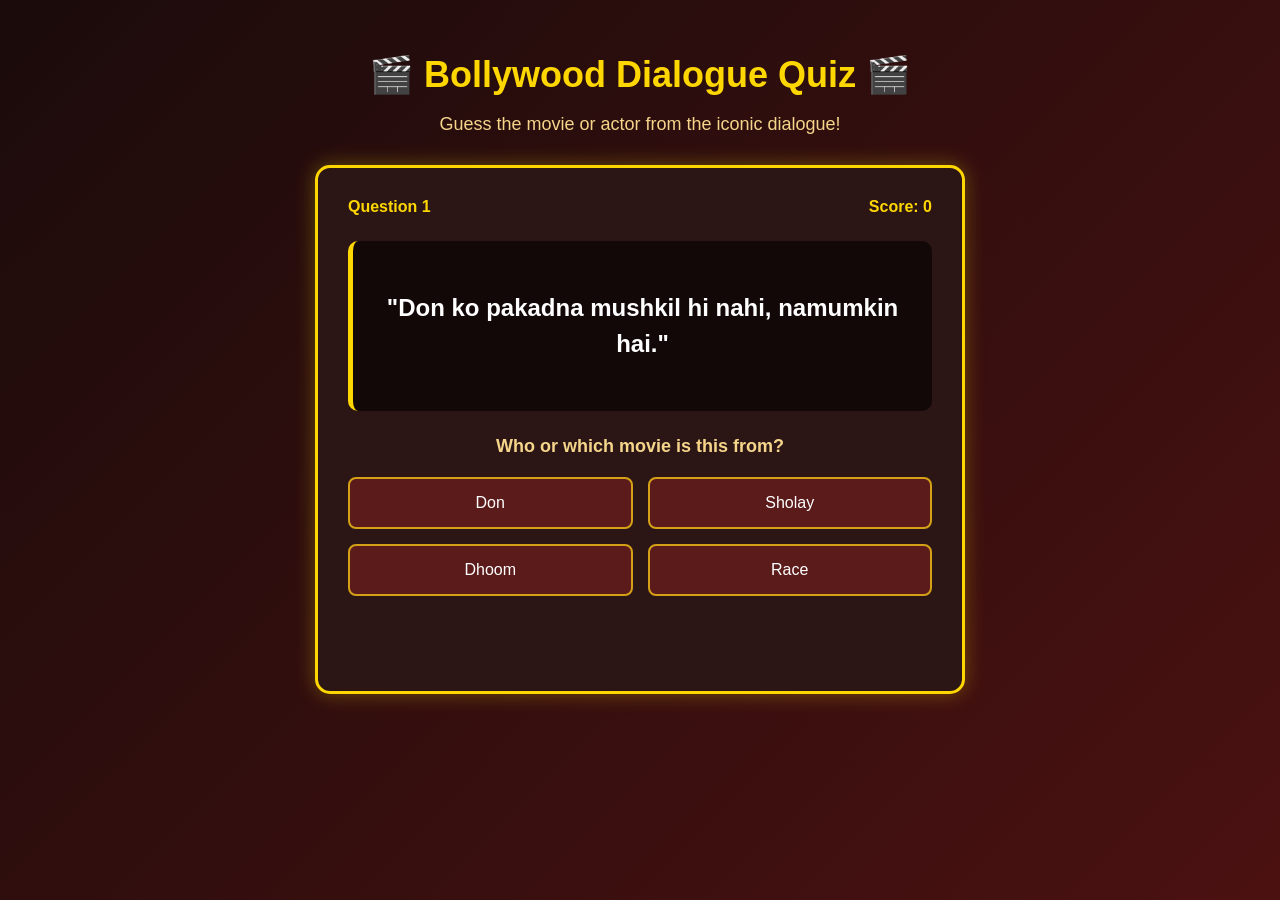
<file: index.html>
<!DOCTYPE html>
<html lang="en">
<head>
    <meta charset="UTF-8">
    <meta name="viewport" content="width=device-width, initial-scale=1.0">

    <title>Bollywood Dialogue Quiz</title>

    <link rel="stylesheet" href="style.css">
</head>

<body>

    <div class="container">

        <h1>🎬 Bollywood Dialogue Quiz 🎬</h1>

        <p class="subtitle">
            Guess the movie or actor from the iconic dialogue!
        </p>

        <div class="quiz-box">

            <div class="top">
                <span id="question-number">Question 1</span>
                <span id="score">Score: 0</span>
            </div>

            <div class="dialogue-box">
                <p id="dialogue">
                    Loading dialogue...
                </p>
            </div>

            <h2>Who or which movie is this from?</h2>

            <div id="options" class="options"></div>

            <p id="result"></p>

            <button id="next-btn" onclick="nextQuestion()">
                Next Question →
            </button>

        </div>

        <div id="final-score" class="final-score"></div>

    </div>

    <script src="script.js"></script>

</body>
</html>
</file>
<file: style.css>
* {
    box-sizing: border-box;
}

body {
    margin: 0;
    font-family: Arial, sans-serif;
    background: #1b0b0b;
    color: white;
    text-align: center;
}

.container {
    min-height: 100vh;
    padding: 30px 15px;
    background: linear-gradient(135deg, #1b0b0b, #4b1111);
}

h1 {
    color: #ffd700;
    font-size: 36px;
    margin-bottom: 10px;
}

.subtitle {
    font-size: 18px;
    color: #f5d58a;
}

.quiz-box {
    max-width: 650px;
    margin: 30px auto;
    padding: 30px;
    background-color: #2b1515;
    border: 3px solid #ffd700;
    border-radius: 15px;
    box-shadow: 0 0 20px rgba(255, 215, 0, 0.3);
}

.top {
    display: flex;
    justify-content: space-between;
    color: #ffd700;
    font-weight: bold;
    margin-bottom: 25px;
}

.dialogue-box {
    background-color: #120808;
    border-left: 5px solid #ffd700;
    padding: 25px;
    margin-bottom: 25px;
    border-radius: 10px;
}

#dialogue {
    font-size: 24px;
    font-weight: bold;
    line-height: 1.5;
}

h2 {
    font-size: 18px;
    color: #f5d58a;
}

.options {
    display: grid;
    grid-template-columns: 1fr 1fr;
    gap: 15px;
    margin-top: 20px;
}

.option {
    padding: 15px;
    background-color: #5c1b1b;
    color: white;
    border: 2px solid #d4a017;
    border-radius: 8px;
    cursor: pointer;
    font-size: 16px;
    transition: 0.3s;
}

.option:hover {
    background-color: #8b2929;
    transform: scale(1.03);
}

.correct {
    background-color: #16803c !important;
}

.wrong {
    background-color: #b22222 !important;
}

#result {
    font-size: 18px;
    font-weight: bold;
    min-height: 25px;
    margin: 20px;
}

#next-btn {
    padding: 12px 25px;
    background-color: #ffd700;
    color: #1b0b0b;
    border: none;
    border-radius: 8px;
    font-size: 16px;
    font-weight: bold;
    cursor: pointer;
}

#next-btn:hover {
    background-color: #fff0a3;
}

.final-score {
    font-size: 28px;
    color: #ffd700;
    font-weight: bold;
}

@media (max-width: 600px) {

    h1 {
        font-size: 28px;
    }

    .options {
        grid-template-columns: 1fr;
    }

    #dialogue {
        font-size: 20px;
    }

    .quiz-box {
        padding: 20px;
    }
}
</file>
<file: bollywood.css>
* {
    box-sizing: border-box;
}

body {
    margin: 0;
    font-family: Arial, sans-serif;
    background: #1b0b0b;
    color: white;
    text-align: center;
}

.container {
    min-height: 100vh;
    padding: 30px 15px;
    background: linear-gradient(135deg, #1b0b0b, #4b1111);
}

h1 {
    color: #ffd700;
    font-size: 36px;
    margin-bottom: 10px;
}

.subtitle {
    font-size: 18px;
    color: #f5d58a;
}

.quiz-box {
    max-width: 650px;
    margin: 30px auto;
    padding: 30px;
    background-color: #2b1515;
    border: 3px solid #ffd700;
    border-radius: 15px;
    box-shadow: 0 0 20px rgba(255, 215, 0, 0.3);
}

.top {
    display: flex;
    justify-content: space-between;
    color: #ffd700;
    font-weight: bold;
    margin-bottom: 25px;
}

.dialogue-box {
    background-color: #120808;
    border-left: 5px solid #ffd700;
    padding: 25px;
    margin-bottom: 25px;
    border-radius: 10px;
}

#dialogue {
    font-size: 24px;
    font-weight: bold;
    line-height: 1.5;
}

h2 {
    font-size: 18px;
    color: #f5d58a;
}

.options {
    display: grid;
    grid-template-columns: 1fr 1fr;
    gap: 15px;
    margin-top: 20px;
}

.option {
    padding: 15px;
    background-color: #5c1b1b;
    color: white;
    border: 2px solid #d4a017;
    border-radius: 8px;
    cursor: pointer;
    font-size: 16px;
    transition: 0.3s;
}

.option:hover {
    background-color: #8b2929;
    transform: scale(1.03);
}

.correct {
    background-color: #16803c !important;
}

.wrong {
    background-color: #b22222 !important;
}

#result {
    font-size: 18px;
    font-weight: bold;
    min-height: 25px;
    margin: 20px;
}

#next-btn {
    padding: 12px 25px;
    background-color: #ffd700;
    color: #1b0b0b;
    border: none;
    border-radius: 8px;
    font-size: 16px;
    font-weight: bold;
    cursor: pointer;
}

#next-btn:hover {
    background-color: #fff0a3;
}

.final-score {
    font-size: 28px;
    color: #ffd700;
    font-weight: bold;
}

@media (max-width: 600px) {

    h1 {
        font-size: 28px;
    }

    .options {
        grid-template-columns: 1fr;
    }

    #dialogue {
        font-size: 20px;
    }

    .quiz-box {
        padding: 20px;
    }
}
</file>
